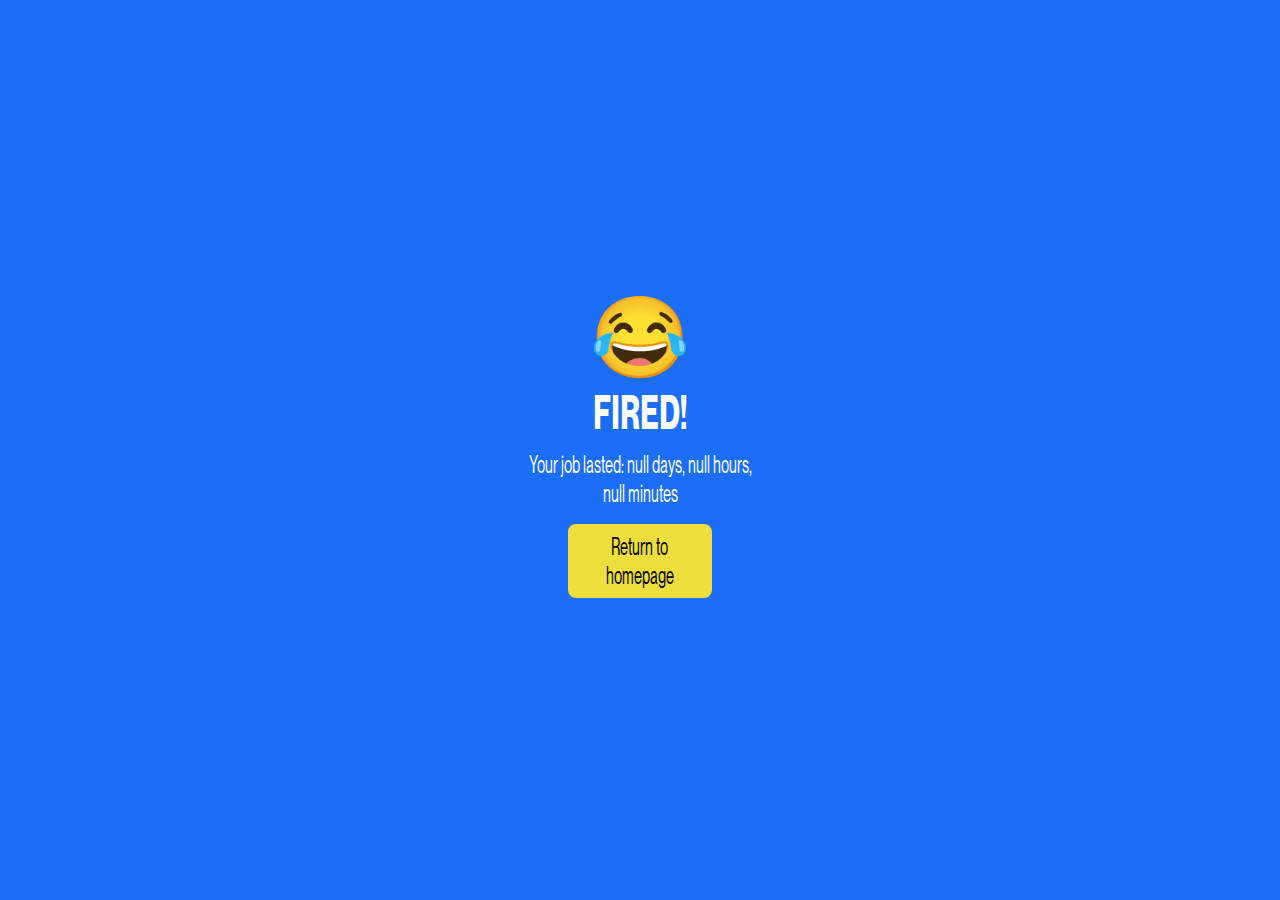
<file: gameover.html>
<!DOCTYPE html>
<html lang="en">
  <head>
    <meta charset="UTF-8" />
    <meta name="viewport" content="width=device-width, initial-scale=1.0" />
    <title>capitalism demands your sacrifice</title>
    <link rel="stylesheet" type="text/css" href="gameover.css" />

    <link
      rel="icon"
      type="image/x-icon"
      href="./assets/images/office_worker_google.webp"
    />
    <script src="libraries/p5.min.js"></script>
    <script src="libraries/p5.sound.min.js"></script>
  </head>
  <body>
    <div id="desktop-container">
      <div class="container">
        <p class="emoji">😂</p>
        <h1>FIRED!</h1>
        <p class="score-display">
          Your job lasted: <span id="timeDisplay"></span>
        </p>
        <button onclick="restartGame()">Return to homepage</button>
      </div>
    </div>
    <div id="mobile-container">
      <h1>LEAVE IF YOU ARE ON THE PHONE! WE ONLY ALLOW WORK COMPUTERS HERE!</h1>
    </div>

    <script>
      let music;

      function preload() {
        music = loadSound(
          "./assets/sound/080205_life-lost-game-over-89697.mp3"
        );
      }

      function setup() {
        noCanvas();

        // Ensure audio context is started properly
        userStartAudio()
          .then(() => {
            music.play();
          })
          .catch((e) => {
            console.log("Autoplay prevented. Waiting for user interaction.");

            // Add a click listener to play the sound when the user interacts
            window.addEventListener(
              "mousemove",
              () => {
                if (!music.isPlaying()) {
                  music.play();
                }
              },
              { once: true }
            ); // Ensures it only runs once
          });
      }

      // Get query parameters from URL
      const urlParams = new URLSearchParams(window.location.search);
      const days = urlParams.get("days");
      const hours = urlParams.get("hours");
      const minutes = urlParams.get("minutes");

      console.log(days);
      console.log(hours);
      console.log(minutes);

      // Display the time on the game-over screen
      document.getElementById(
        "timeDisplay"
      ).innerText = `${days} days, ${hours} hours, ${minutes} minutes`;

      function restartGame() {
        window.location.href = "start.html"; // Redirect to main game page
      }

      function hasTouchSupport() {
        return "ontouchstart" in window || navigator.maxTouchPoints > 0;
      }

      const desktopContainer = document.getElementById("desktop-container");
      const mobileContainer = document.getElementById("mobile-container");

      if (hasTouchSupport()) {
        desktopContainer.style.display = "none";
        mobileContainer.style.display = "flex";
        console.log("Mobile device detected");
      } else {
        mobileContainer.style.display = "none";
        desktopContainer.style.display = "flex";
        console.log("Desktop device detected");
      }
    </script>
  </body>
</html>
</file>
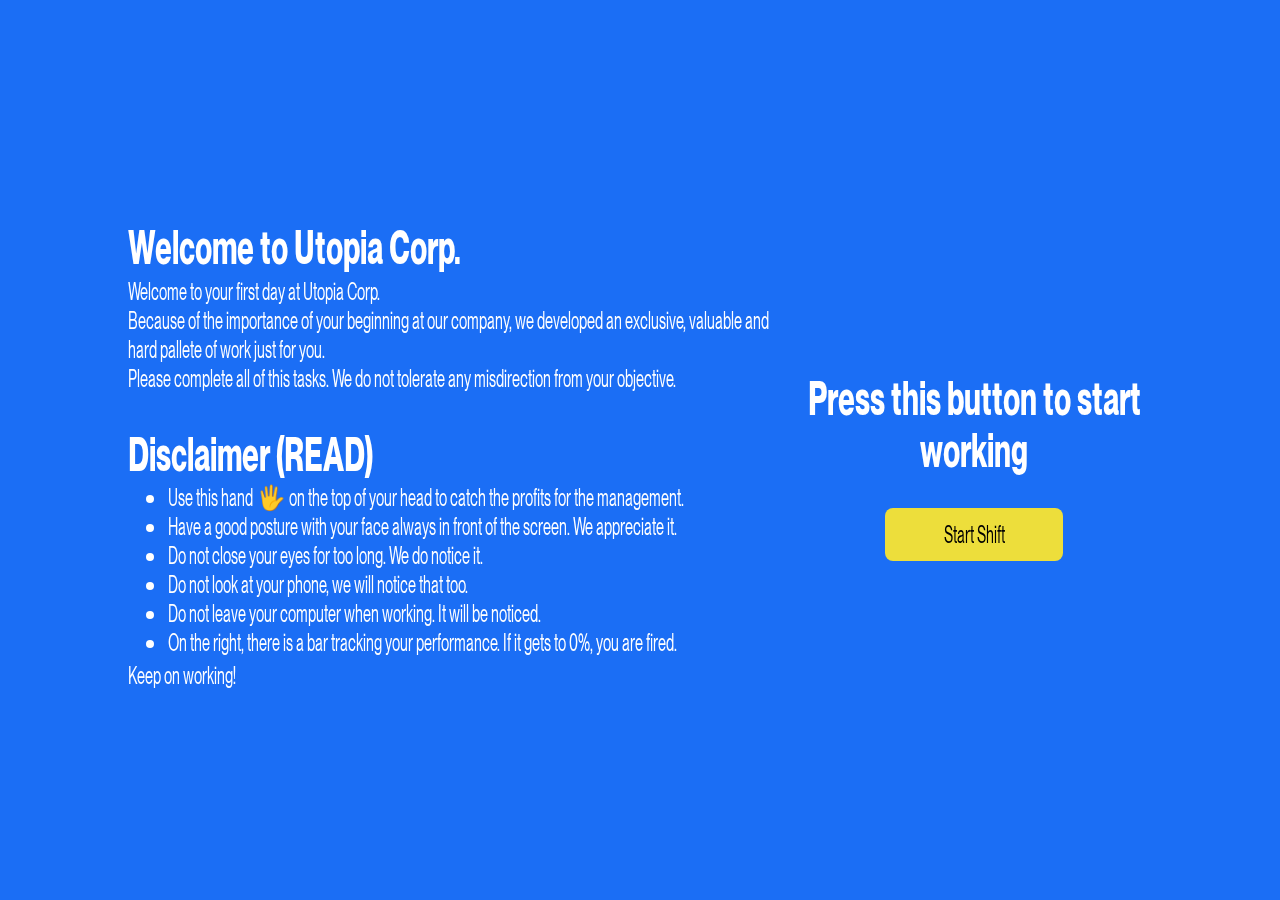
<file: start.html>
<!DOCTYPE html>
<html lang="en">
  <head>
    <meta charset="UTF-8" />
    <meta name="viewport" content="width=device-width, initial-scale=1.0" />
    <link rel="stylesheet" href="start.css" />
    <link
      rel="icon"
      type="image/x-icon"
      href="./assets/images/office_worker_google.webp"
    />
    <title>capitalism demands your sacrifice</title>
  </head>
  <body>
    <div class="container" id="desktop-container">
      <div class="left-container">
        <h1>Welcome to Utopia Corp.</h1>
        <p>
          Welcome to your first day at Utopia Corp. <br />
          Because of the importance of your beginning at our company, we
          developed an exclusive, valuable and hard pallete of work just for
          you. <br />
          Please complete all of this tasks. We do not tolerate any misdirection
          from your objective. <br />
        </p>
        <h1>Disclaimer (READ)</h1>
        <ul>
          <li>
            Use this hand 🖐️ on the top of your head to catch the profits for
            the management.
          </li>
          <li>
            Have a good posture with your face always in front of the screen. We
            appreciate it.
          </li>
          <li>Do not close your eyes for too long. We do notice it.</li>
          <li>Do not look at your phone, we will notice that too.</li>
          <li>Do not leave your computer when working. It will be noticed.</li>
          <li>
            On the right, there is a bar tracking your performance. If it gets
            to 0%, you are fired.
          </li>
        </ul>
        <p>Keep on working!</p>
      </div>
      <div class="right-container">
        <h1>Press this button to start working</h1>
        <button onclick="restartGame()">Start Shift</button>
      </div>
    </div>

    <div class="container" id="mobile-container">
      <h1>LEAVE IF YOU ARE ON THE PHONE! WE ONLY ALLOW WORK COMPUTERS HERE!</h1>
    </div>

    <script>
      function restartGame() {
        window.location.href = "index.html"; // Redirect to main game page
      }

      function hasTouchSupport() {
        return "ontouchstart" in window || navigator.maxTouchPoints > 0;
      }

      const desktopContainer = document.getElementById("desktop-container");
      const mobileContainer = document.getElementById("mobile-container");

      if (hasTouchSupport()) {
        desktopContainer.style.display = "none";
        mobileContainer.style.display = "flex";
        console.log("Mobile device detected");
      } else {
        mobileContainer.style.display = "none";
        desktopContainer.style.display = "flex";
        console.log("Desktop device detected");
      }
    </script>
  </body>
</html>
</file>
<file: gameover.css>
html, body {
    margin: 0;
    padding: 0;
    box-sizing: border-box;
  }
  
  canvas {
    display: block;
  }

  @font-face {
    font-family: "OT Neue Montreal Medium Extra";
    src: url(./assets/fonts/OTNeueMontreal-MediumExtraSqueezed.woff);
  }
  
  @font-face {
    font-family: "OT Neue Montreal Regular";
    src: url("./assets/fonts/OTNeueMontreal-RegularSqueezed.woff");
  }
  
  @font-face{
    font-family: "OT Neue Montreal Bold";
    src: url("./assets/fonts/OTNeueMontreal-BoldSqueezed.woff");
  }


  body{
    width: 100vw;
    height: 100vh;
    display: flex;
    justify-content: center;
    align-items: center;
    background-color: #1b6ef5;
    text-align: center;
  }

  .container{
    display: flex;
    flex-direction: column;
    align-items: center;
    justify-content: center;
    margin: 10% 10% 20% 10%;
  }

  .container p{
    margin-top: 1rem;
    margin-bottom: 1rem;
  }

  .container .emoji{
    font-size: 5rem;
    margin-bottom: -2rem;
  }

  .container h1{
    font-family: "OT Neue Montreal Bold", sans-serif;
    line-height: 3.25rem;
    font-size: 3rem;
    margin-bottom: -.25rem;
    color: white;
  }

  .container p{
  font-family: "OT Neue Montreal Regular", sans-serif;
  font-size: 1.5rem;
  color: white;
}

  .container button{
    width: 60%;
    padding: 0.5rem 2rem;
    font-family: "OT Neue Montreal Regular", sans-serif;
    font-size: 1.5rem;
    color: #000;
    background-color: #edde3b;
    border: none;
    outline: none;
    box-shadow: none;
    text-align: center;
    border-radius: 0.5rem;
    cursor: pointer;
    animation: pulse 1.5s infinite;
  }

  #mobile-container h1{
    font-family: "OT Neue Montreal Bold", sans-serif;
    font-size: 3rem;
    color: white;
  }
  
  @keyframes pulse {
    0% {
      background-color: #edde3b;
  }
  
  50% {
   background-color: #91881d;
  }
  
  100% {
    background-color: #edde3b;
  }
  }
</file>
<file: start.css>
html, body {
    margin: 0;
    padding: 0;
    box-sizing: border-box;
  }
  
  canvas {
    display: block;
  }

  @font-face {
    font-family: "OT Neue Montreal Medium Extra";
    src: url(./assets/fonts/OTNeueMontreal-MediumExtraSqueezed.woff);
  }
  
  @font-face {
    font-family: "OT Neue Montreal Regular";
    src: url("./assets/fonts/OTNeueMontreal-RegularSqueezed.woff");
  }
  
  @font-face{
    font-family: "OT Neue Montreal Bold";
    src: url("./assets/fonts/OTNeueMontreal-BoldSqueezed.woff");
  }

  body{
    display: flex;
    justify-content: center;
    align-items: center;
    background-color: #1b6ef5;
    height: 100vh;
    width: 100vw;
  }
  
.container{
  position: fixed;
  left: 50%;
  width: 80%;
  transform: translateX(-50%);
  display: flex;
  justify-content: space-between; /* Adjust space between left and right containers */
  padding: 2rem;
}

.container .left-container h1{
  font-family: "OT Neue Montreal Bold", sans-serif;
  font-size: 3rem;
  color: white;
}

.container .left-container p, 
.container .left-container ul li{
  font-family: "OT Neue Montreal Regular", sans-serif;
  font-size: 1.5rem;
  color: white;
}

.container .left-container p:first-of-type, 
.container .left-container ul{
margin-top: -2rem;
}

.container .left-container p:last-of-type{
  margin-top: -0.75rem;;
}

.container .right-container{
display: flex;
flex-direction: column;
justify-content: center;
align-items: center;
text-align: center;
}

.container .right-container h1{
  font-family: "OT Neue Montreal Bold", sans-serif;
  line-height: 3.25rem;
  font-size: 3rem;
  color: white;
}

.container .right-container button{
  width: 50%;
  padding: 0.75rem 1.5rem;
  font-family: "OT Neue Montreal Regular", sans-serif;
  font-size: 1.5rem;
  color: #000;
  background-color: #edde3b;
  border: none;
  outline: none;
  box-shadow: none;
  border-radius: 0.5rem;
  cursor: pointer;
  animation: pulse 1.5s infinite;
}

#mobile-container{
  display: none;
}

#mobile-container h1{
  font-family: "OT Neue Montreal Bold", sans-serif;
  font-size: 3rem;
  color: white;
}

@keyframes pulse {
  0% {
    background-color: #edde3b;
}

50% {
 background-color: #91881d;
}

100% {
  background-color: #edde3b;
}

}

/* Media queries for resizing */
@media (max-width: 1080px) {
  .container {
    flex-direction: column; /* Stack left and right containers */
    position: relative;
    width: 90%; /* Make container a bit narrower */
    top: 0;
    left: 0;
    transform: none; /* Remove centering translation */
  }

  .container .left-container {
    margin-bottom: 1rem;
  }

  .container .right-container {
    margin-top: 1rem;
  }
}

@media (max-width: 620px) {
  .container .right-container h1 {
    font-size: 2rem; /* Smaller title size */
  }

  .container .right-container button {
    width: 70%; /* Slightly bigger button on small screens */
    font-size: 1.3rem;
  }

  .container .left-container h1 {
    font-size: 2rem; /* Adjust for small screens */
  }

  .container .left-container p,
  .container .left-container ul li {
    font-size: 1.2rem; /* Make text smaller for small screens */
  }

  .container .left-container p:first-of-type, 
.container .left-container ul{
margin-top: -1rem;
}

.container .right-container h1{
  line-height: 2.75rem;
}


}
</file>
